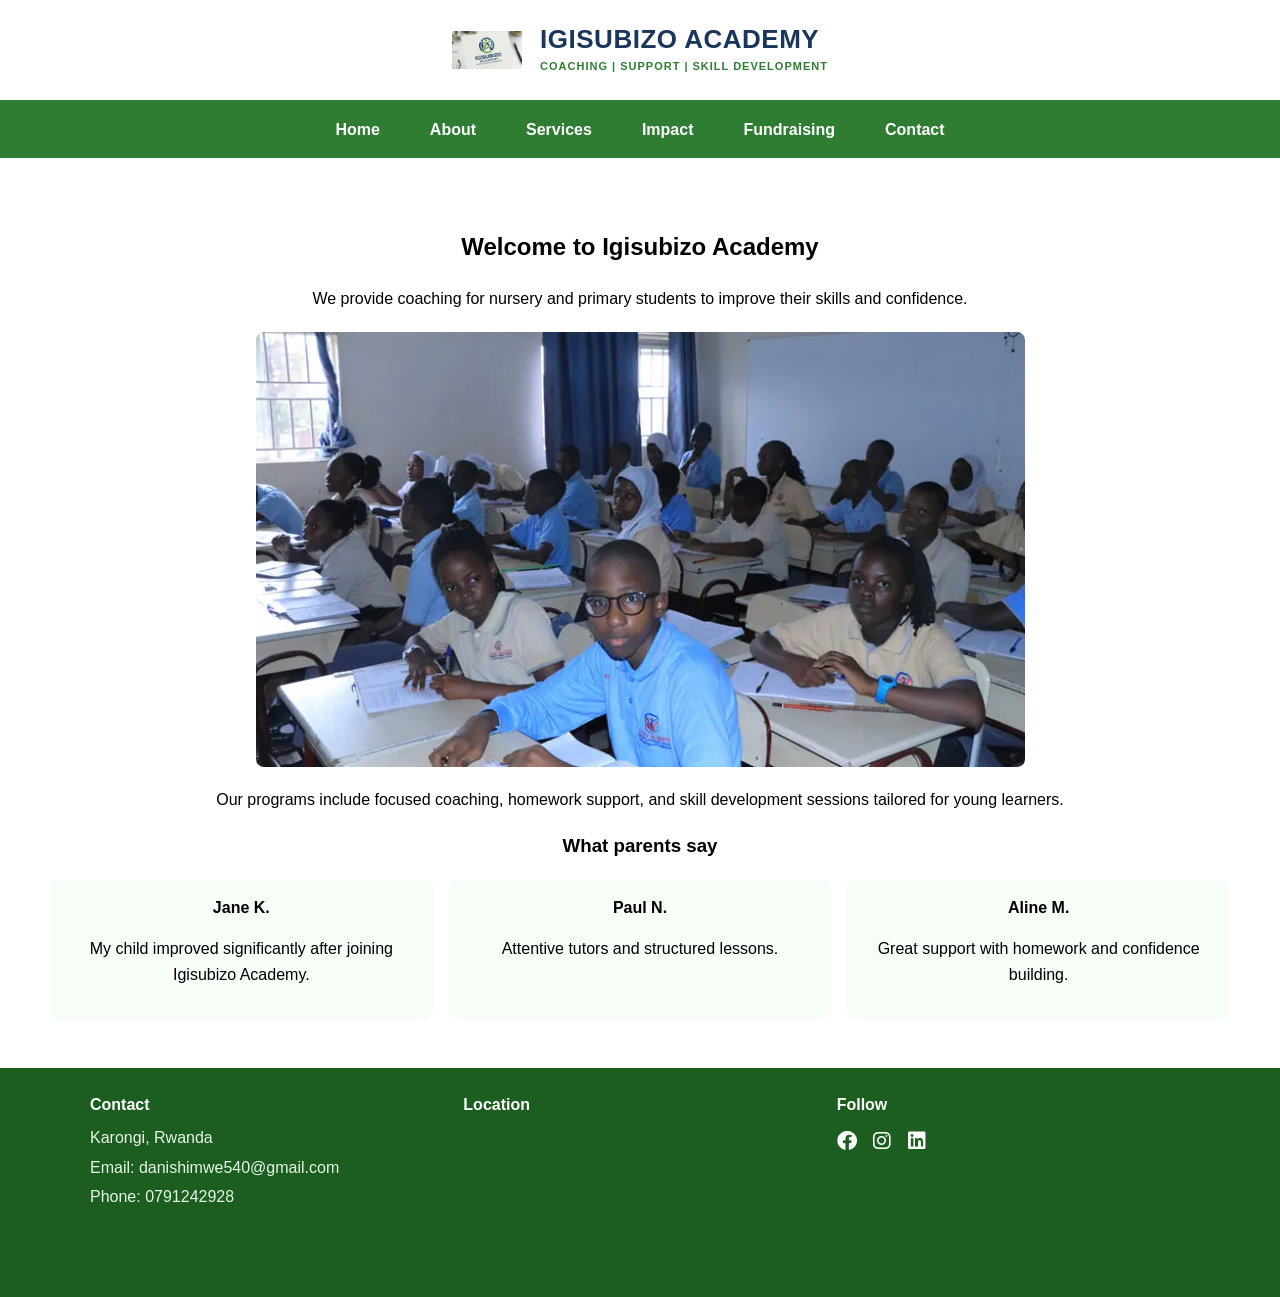
<file: index.html>
<!DOCTYPE html>
<html>
<head>
<title>Igisubizo Academy</title>
<link rel="stylesheet" href="style.css">
<link rel="stylesheet" href="https://cdnjs.cloudflare.com/ajax/libs/font-awesome/6.0.0/css/all.min.css">
</head>

<body>

<header class="main-header">
    <div class="logo-container">
        <img src="logo.png" alt="Igisubizo Academy logo" class="site-logo">
        <div class="logo-text">
            <h1>IGISUBIZO ACADEMY</h1>
            <p class="tagline">Coaching | Support | Skill Development</p>
        </div>
    </div>
</header>

<nav>
<a href="index.html">Home</a>
<a href="about.html">About</a>
<a href="services.html">Services</a>
<a href="impact.html">Impact</a>
<a href="fundraising.html">Fundraising</a>
<a href="contact.html">Contact</a>
</nav>

<main class="site-main">
<section>
<h2>Welcome to Igisubizo Academy</h2>
<p>
We provide coaching for nursery and primary students to improve their skills and confidence.
</p>
<img class="page-image" src="Screenshot 2026-05-26 130623.png"Students learning">
<p>Our programs include focused coaching, homework support, and skill development sessions tailored for young learners.</p>
</div>

<h3>What parents say</h3>
<div class="testimonials">
    <div class="testimonial"><strong>Jane K.</strong><p>My child improved significantly after joining Igisubizo Academy.</p></div>
    <div class="testimonial"><strong>Paul N.</strong><p>Attentive tutors and structured lessons.</p></div>
    <div class="testimonial"><strong>Aline M.</strong><p>Great support with homework and confidence building.</p></div>
</div>

</section>
</main>

<footer>
<div class="footer-content">
    <div class="footer-col contact">
        <h4>Contact</h4>
        <p>Karongi, Rwanda</p>
        <p>Email: <a href="mailto:danishimwe540@gmail.com">danishimwe540@gmail.com</a></p>
        <p>Phone: 0791242928</p>
    </div>
    <div class="footer-col map">
        <h4>Location</h4>
        <iframe src="https://maps.google.com/maps?q=Karongi%2C%20Rwanda&t=&z=12&ie=UTF8&iwloc=&output=embed" frameborder="0" allowfullscreen></iframe>
    </div>
    <div class="footer-col social">
        <h4>Follow</h4>
        <div class="social-icons">
            <a href="https://facebook.com"><i class="fab fa-facebook"></i></a>
            <a href="https://instagram.com"><i class="fab fa-instagram"></i></a>
            <a href="https://linkedin.com"><i class="fab fa-linkedin"></i></a>
            <a href="https://twitter.com"><i class="fab fa-x-twitter"></i></a>
        </div>
    </div>
</div>
</footer>

</body>
</html>
</file>
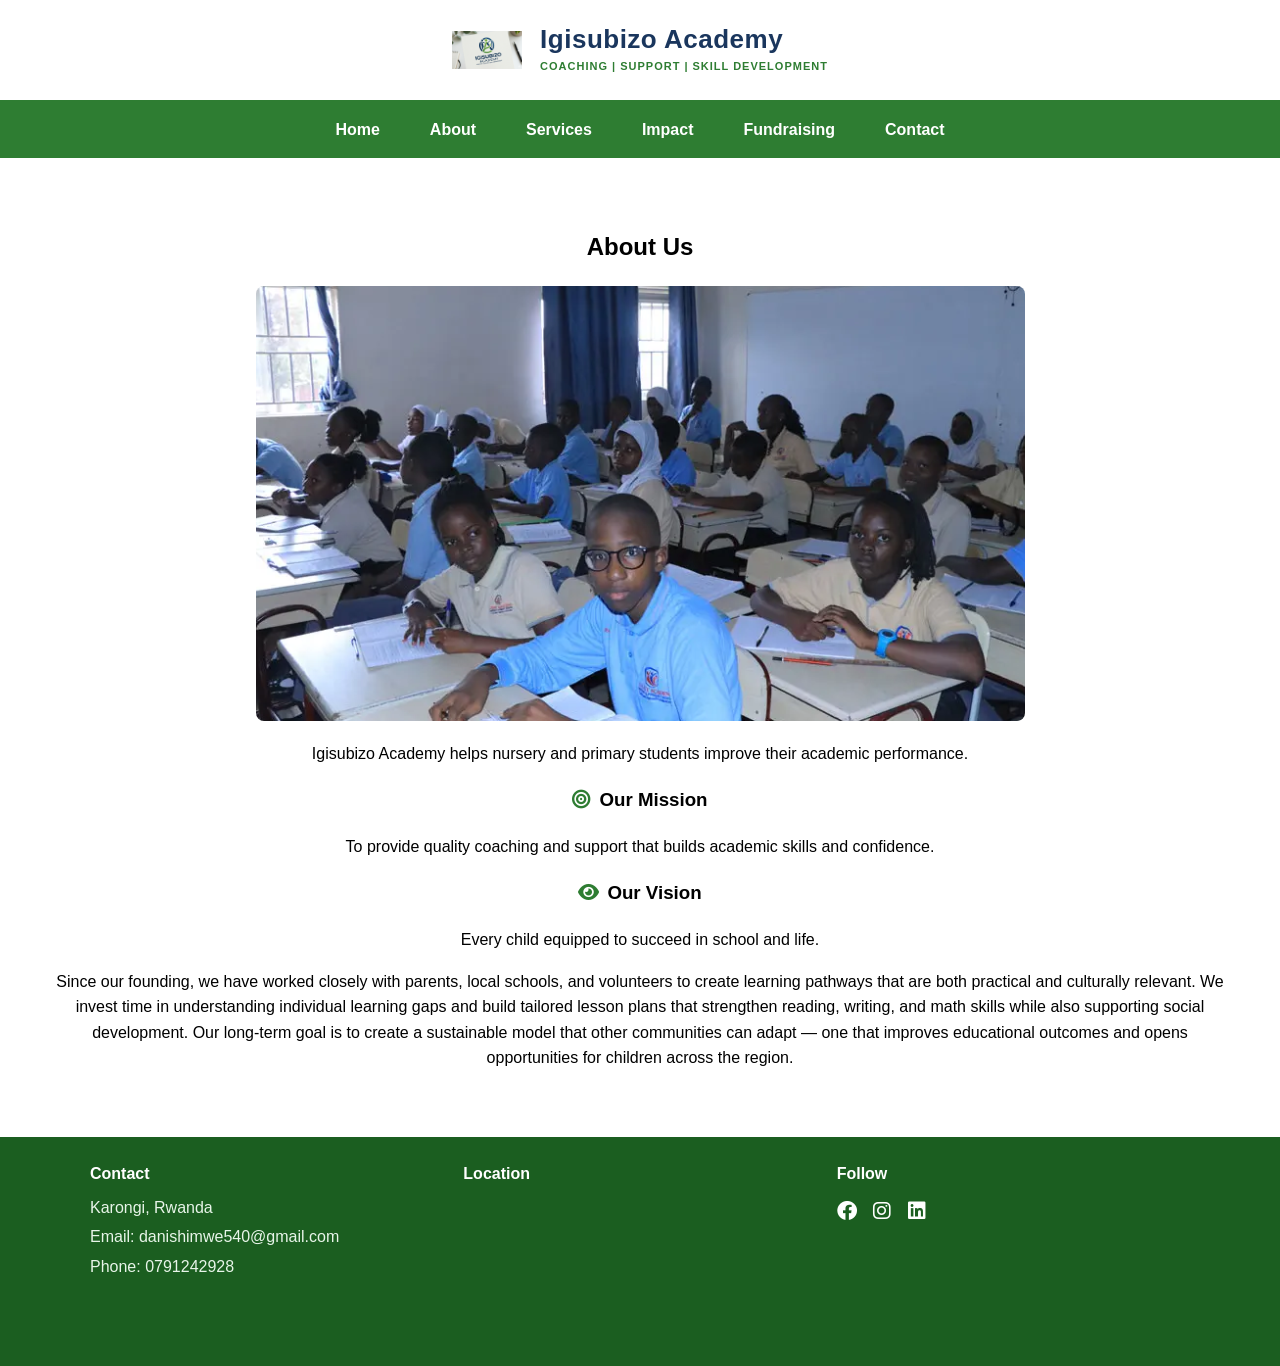
<file: about.html>
<!DOCTYPE html>
<html>
<head>
<title>About</title>
<link rel="stylesheet" href="style.css">
<link rel="stylesheet" href="https://cdnjs.cloudflare.com/ajax/libs/font-awesome/6.0.0/css/all.min.css">
</head>

<body>

<header class="main-header">
<div class="logo-container">
<img src="logo.png" alt="Igisubizo Academy logo" class="site-logo">
<div class="logo-text">
<h1>Igisubizo Academy</h1>
<p class="tagline">COACHING | SUPPORT | SKILL DEVELOPMENT</p>
</div>
</div>
</header>

<nav>
<a href="index.html">Home</a>
<a href="about.html">About</a>
<a href="services.html">Services</a>
<a href="impact.html">Impact</a>
<a href="fundraising.html">Fundraising</a>
<a href="contact.html">Contact</a>
</nav>

<main class="site-main">
<section>
<h2>About Us</h2>
<img class="page-image" src="Screenshot 2026-05-26 130623.png" alt="About us image">
<p>
Igisubizo Academy helps nursery and primary students improve their academic performance.
</p>

<h3><i class="fas fa-bullseye icon"></i>Our Mission</h3>
<p>To provide quality coaching and support that builds academic skills and confidence.</p>

<h3><i class="fas fa-eye icon"></i>Our Vision</h3>
<p>Every child equipped to succeed in school and life.</p>

<p>
Since our founding, we have worked closely with parents, local schools, and volunteers to create learning pathways that are both practical and culturally relevant. We invest time in understanding individual learning gaps and build tailored lesson plans that strengthen reading, writing, and math skills while also supporting social development. Our long-term goal is to create a sustainable model that other communities can adapt — one that improves educational outcomes and opens opportunities for children across the region.
</p>

</section>

<footer>
<div class="footer-content">
	<div class="footer-col contact">
		<h4>Contact</h4>
		<p>Karongi, Rwanda</p>
		<p>Email: <a href="mailto:danishimwe540@gmail.com">danishimwe540@gmail.com</a></p>
		<p>Phone: 0791242928</p>
	</div>
	<div class="footer-col map">
		<h4>Location</h4>
		<iframe src="https://maps.google.com/maps?q=Karongi%2C%20Rwanda&t=&z=12&ie=UTF8&iwloc=&output=embed" frameborder="0" allowfullscreen></iframe>
	</div>
	<div class="footer-col social">
		<h4>Follow</h4>
		<div class="social-icons">
			<a href="#"><i class="fab fa-facebook"></i></a>
			<a href="#"><i class="fab fa-instagram"></i></a>
			<a href="#"><i class="fab fa-linkedin"></i></a>
			<a href="#"><i class="fab fa-x-twitter"></i></a>
		</div>
	</div>
</div>
</footer>

</body>
</html>
</file>
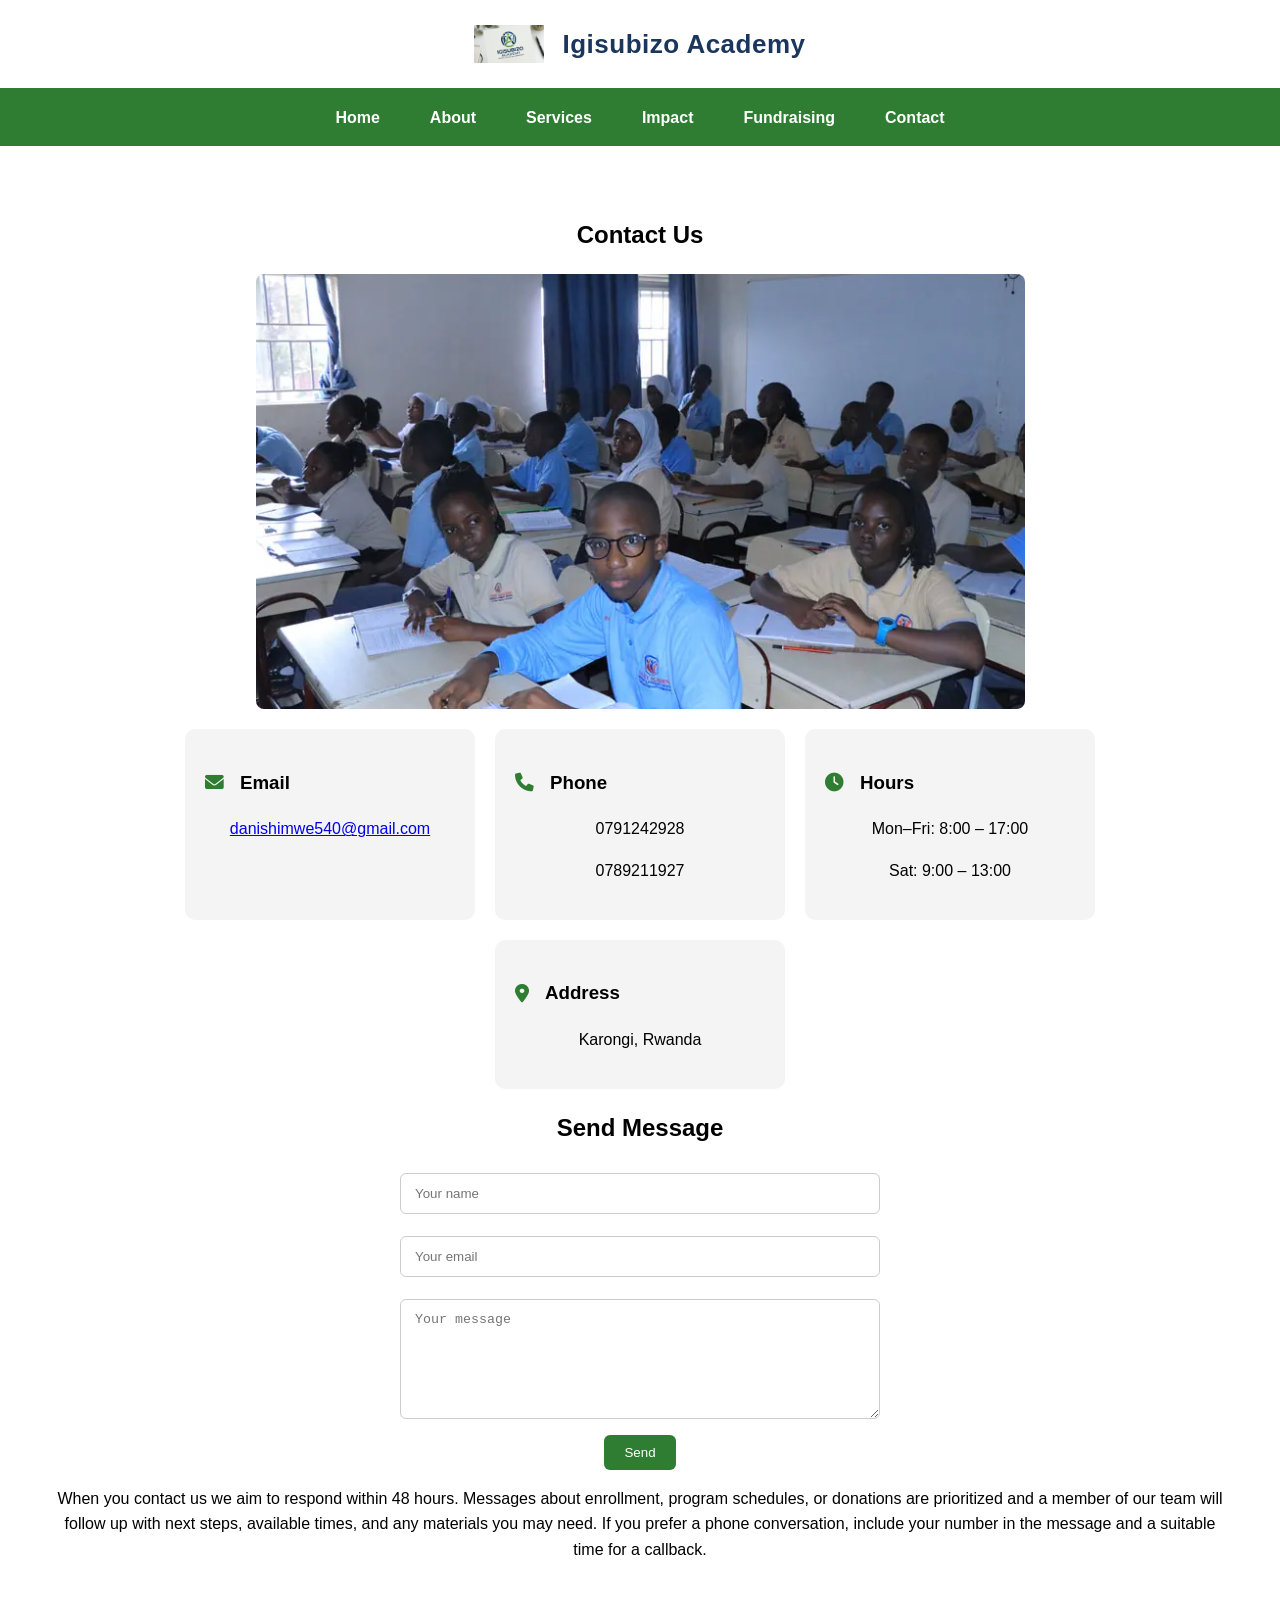
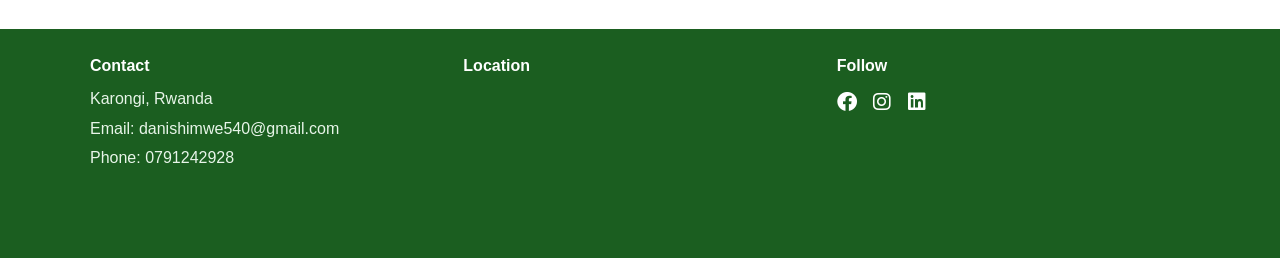
<file: contact.html>
<!DOCTYPE html>
<html>
<head>
<title>Contact</title>
<link rel="stylesheet" href="style.css">
<link rel="stylesheet" href="https://cdnjs.cloudflare.com/ajax/libs/font-awesome/6.0.0/css/all.min.css">
</head>

<body>

<header class="main-header">
<div class="logo-container">
<img src="logo.png" alt="Igisubizo Academy logo" class="site-logo">
<div class="logo-text">
<h1>Igisubizo Academy</h1>
</div>
</div>
</header>

<nav>
<a href="index.html">Home</a>
<a href="about.html">About</a>
<a href="services.html">Services</a>
<a href="impact.html">Impact</a>
<a href="fundraising.html">Fundraising</a>
<a href="contact.html">Contact</a>
</nav>

<main class="site-main">
<section>
<h2>Contact Us</h2>

<img class="page-image" src="Screenshot 2026-05-26 130623.png" alt="Contact illustration">

<div class="contact-info">

<div class="contact-box">
<h3><i class="fas fa-envelope icon"></i>Email</h3>
<p><a href="mailto:danishimwe540@gmail.com">danishimwe540@gmail.com</a></p>
</div>

<div class="contact-box">
<h3><i class="fas fa-phone icon"></i>Phone</h3>
<p>0791242928</p>
<p>0789211927</p>
</div>

<div class="contact-box">
<h3><i class="fas fa-clock icon"></i>Hours</h3>
<p>Mon–Fri: 8:00 – 17:00</p>
<p>Sat: 9:00 – 13:00</p>
</div>

<div class="contact-box">
<h3><i class="fas fa-map-marker-alt icon"></i>Address</h3>
<p>Karongi, Rwanda</p>
</div>

</div>

<h2>Send Message</h2>

<form action="mailto:danishimwe540@gmail.com" method="post" enctype="text/plain">
	<input type="text" name="name" placeholder="Your name" required>
	<input type="email" name="email" placeholder="Your email" required>
	<textarea name="message" placeholder="Your message" required></textarea>
	<button type="submit">Send</button>
</form>
</form>

<p>
When you contact us we aim to respond within 48 hours. Messages about enrollment, program schedules, or donations are prioritized and a member of our team will follow up with next steps, available times, and any materials you may need. If you prefer a phone conversation, include your number in the message and a suitable time for a callback.
</p>
</section>
</main>

<footer>
<div class="footer-content">
	<div class="footer-col contact">
		<h4>Contact</h4>
		<p>Karongi, Rwanda</p>
		<p>Email: <a href="mailto:danishimwe540@gmail.com">danishimwe540@gmail.com</a></p>
		<p>Phone: 0791242928</p>
	</div>
	<div class="footer-col map">
		<h4>Location</h4>
		<iframe src="https://maps.google.com/maps?q=Karongi%2C%20Rwanda&t=&z=12&ie=UTF8&iwloc=&output=embed" frameborder="0" allowfullscreen></iframe>
	</div>
	<div class="footer-col social">
		<h4>Follow</h4>
		<div class="social-icons">
			<a href="https://facebook.com"><i class="fab fa-facebook"></i></a>
			<a href="https://instagram.com"><i class="fab fa-instagram"></i></a>
			<a href="https://linkedin.com"><i class="fab fa-linkedin"></i></a>
			<a href="https://twitter.com"><i class="fab fa-x-twitter"></i></a>
		</div>
	</div>
</div>
</footer>

</body>
</html>
</file>
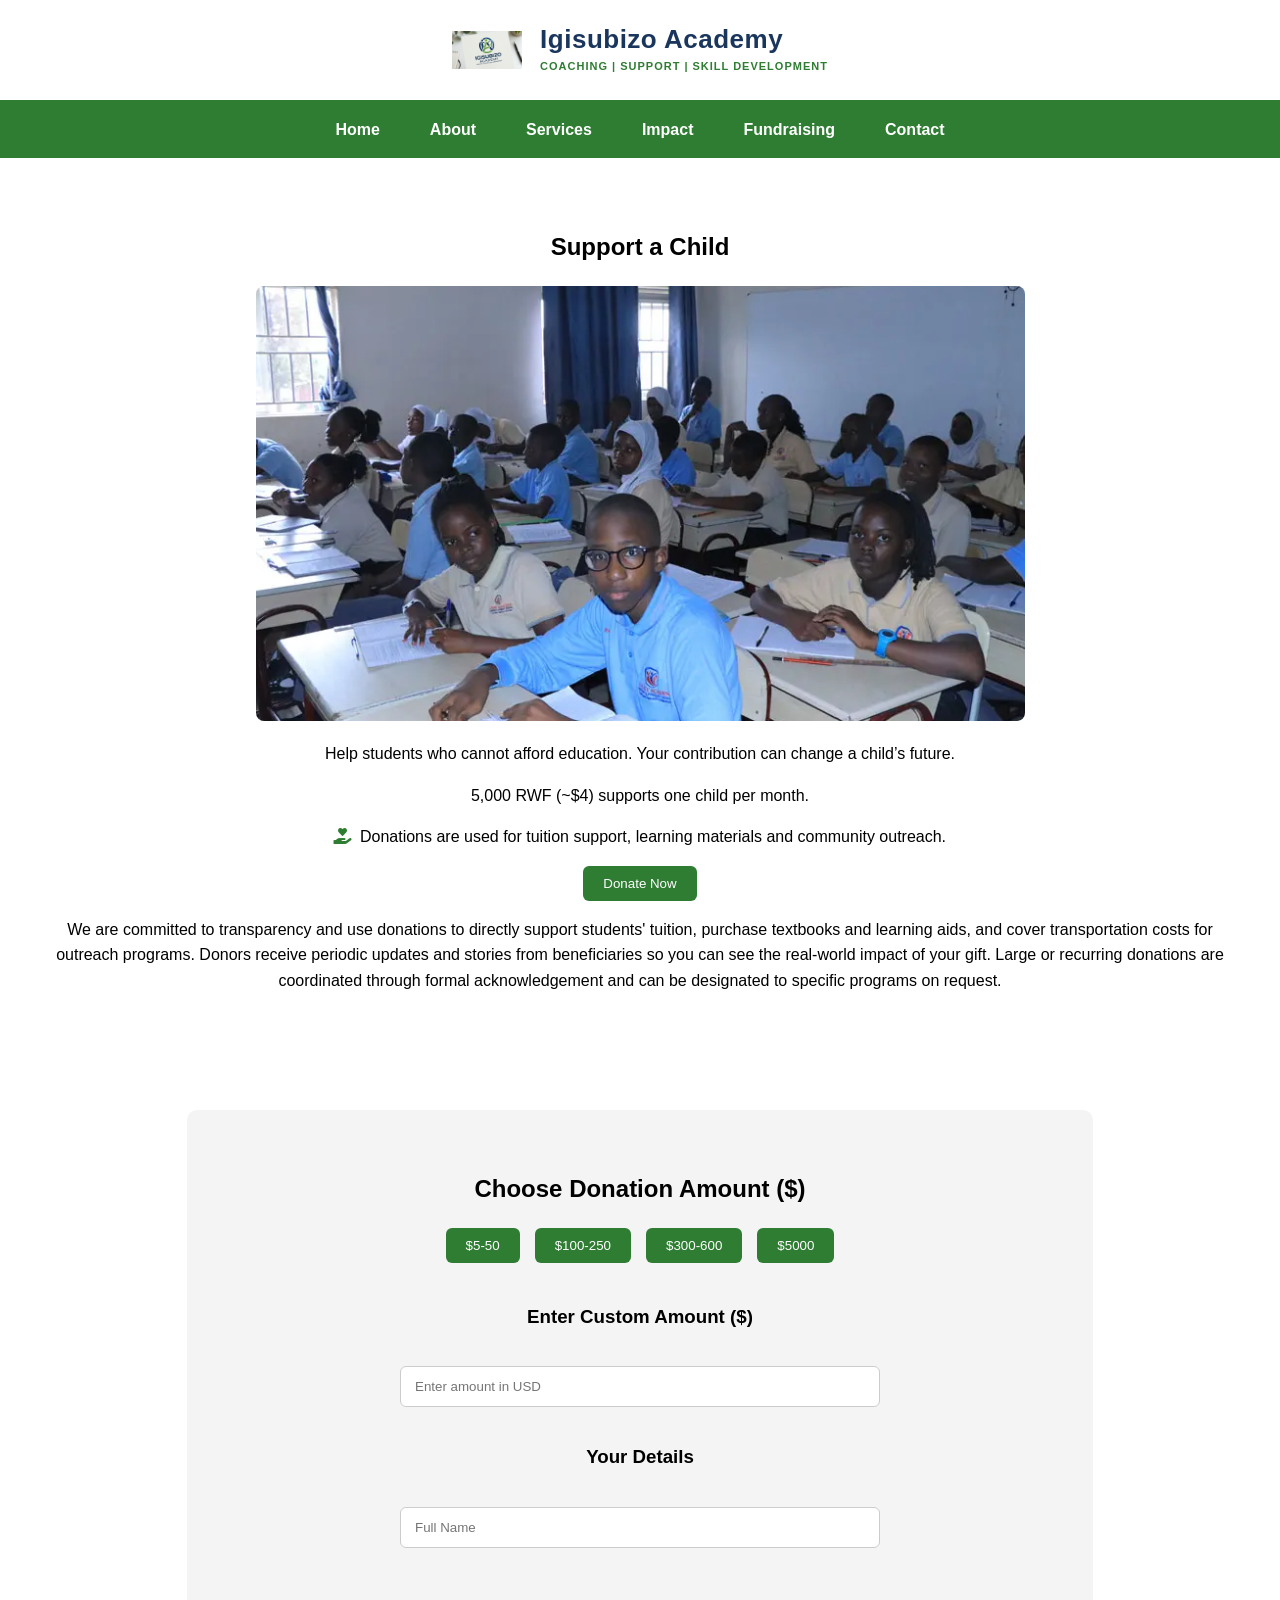
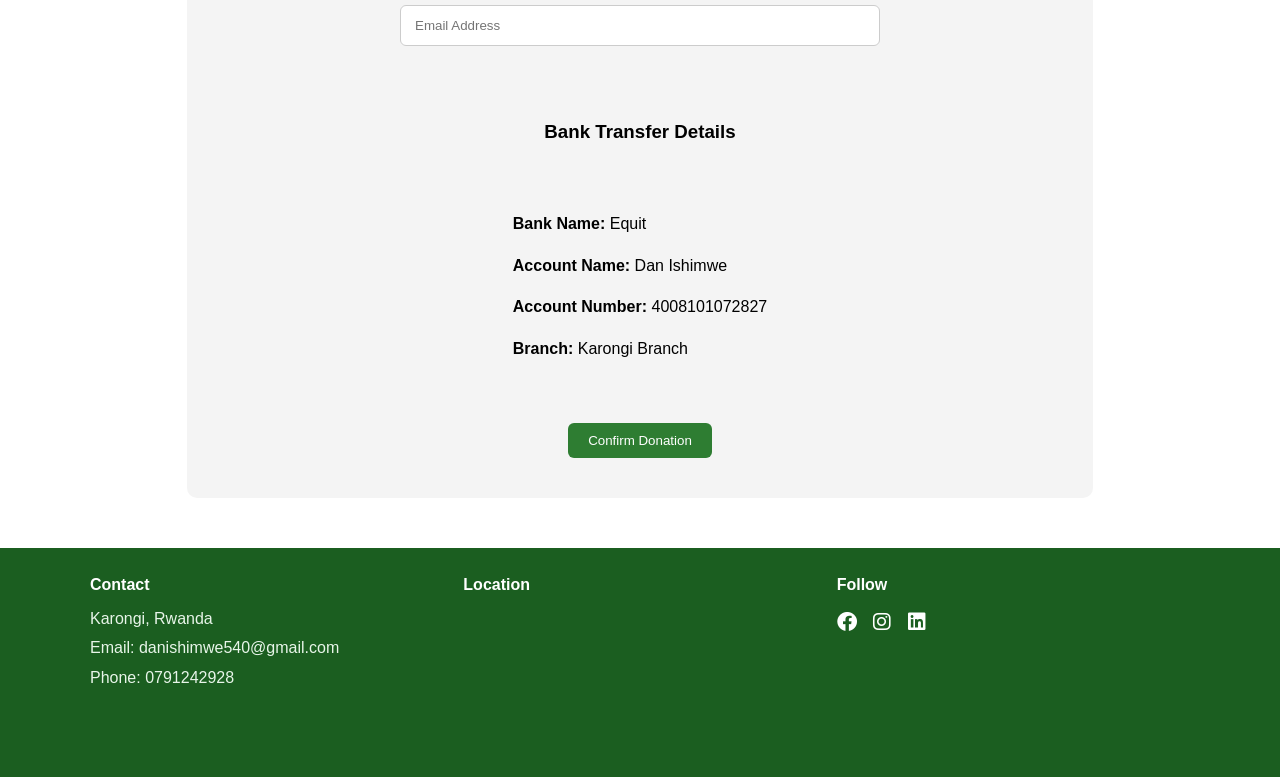
<file: fundraising.html>
<!DOCTYPE html>
<html>
<head>
<title>Fundraising</title>
<link rel="stylesheet" href="style.css">
<link rel="stylesheet" href="https://cdnjs.cloudflare.com/ajax/libs/font-awesome/6.0.0/css/all.min.css">

<style>
/* Extra styling for donation section */
.donate-section {
    background: #f4f4f4;
    padding: 40px;
    border-radius: 10px;
    width: 70%;
    margin: auto;
}

.amount-options {
    display: flex;
    justify-content: center;
    gap: 15px;
    margin: 20px 0;
}

.amount-options button {
    background: #2e7d32;
    color: white;
    border: none;
    padding: 10px 20px;
    cursor: pointer;
}

.bank-details {
    text-align: left;
    margin-top: 20px;
}
</style>

</head>

<body>

<header class="main-header">
<div class="logo-container">
<img src="logo.png" alt="Igisubizo Academy logo" class="site-logo">
<div class="logo-text">
<h1>Igisubizo Academy</h1>
<p class="tagline">COACHING | SUPPORT | SKILL DEVELOPMENT</p>
</div>
</div>
</header>

<nav>
<a href="index.html">Home</a>
<a href="about.html">About</a>
<a href="services.html">Services</a>
<a href="impact.html">Impact</a>
<a href="fundraising.html">Fundraising</a>
<a href="contact.html">Contact</a>
</nav>

<main class="site-main">
<section>
<h2>Support a Child</h2>

<img class="page-image" src="Screenshot 2026-05-26 130623.png" alt="Fundraising image">

<p>
Help students who cannot afford education. Your contribution can change a child’s future.
</p>

<p>
5,000 RWF (~$4) supports one child per month.
</p>

<p><i class="fas fa-hand-holding-heart icon"></i>Donations are used for tuition support, learning materials and community outreach.</p>

<button onclick="document.getElementById('donate').scrollIntoView()">
Donate Now
</button>
<p>
We are committed to transparency and use donations to directly support students' tuition, purchase textbooks and learning aids, and cover transportation costs for outreach programs. Donors receive periodic updates and stories from beneficiaries so you can see the real-world impact of your gift. Large or recurring donations are coordinated through formal acknowledgement and can be designated to specific programs on request.
</p>
</section>

<!-- DONATION FORM -->
<section id="donate">

<div class="donate-section">

<h2>Choose Donation Amount ($)</h2>

<div class="amount-options">
<button>$5-50</button>
<button>$100-250</button>
<button>$300-600</button>
<button>$5000</button>
</div>

<form>

<h3>Enter Custom Amount ($)</h3>
<input type="number" name="amount" placeholder="Enter amount in USD">

<h3>Your Details</h3>
<input type="text" name="fullname" placeholder="Full Name"><br>
<input type="email" name="email" placeholder="Email Address"><br>

<h3>Bank Transfer Details</h3>

<div class="bank-details">
<p><strong>Bank Name:</strong> Equit</p>
<p><strong>Account Name:</strong> Dan Ishimwe</p>
<p><strong>Account Number:</strong> 4008101072827</p>
<p><strong>Branch:</strong> Karongi Branch</p>
</div>

<br>

<button>Confirm Donation</button>

</form>

</div>

</section>
</main>

<footer>
<div class="footer-content">
    <div class="footer-col contact">
        <h4>Contact</h4>
        <p>Karongi, Rwanda</p>
        <p>Email: <a href="mailto:danishimwe540@gmail.com">danishimwe540@gmail.com</a></p>
        <p>Phone: 0791242928</p>
    </div>
    <div class="footer-col map">
        <h4>Location</h4>
        <iframe src="https://maps.google.com/maps?q=Karongi%2C%20Rwanda&t=&z=12&ie=UTF8&iwloc=&output=embed" frameborder="0" allowfullscreen></iframe>
    </div>
    <div class="footer-col social">
        <h4>Follow</h4>
        <div class="social-icons">
            <a href="https://facebook.com"><i class="fab fa-facebook"></i></a>
            <a href="https://instagram.com"><i class="fab fa-instagram"></i></a>
            <a href="https://linkedin.com"><i class="fab fa-linkedin"></i></a>
            <a href="https://twitter.com"><i class="fab fa-x-twitter"></i></a>
        </div>
    </div>
</div>
</footer>

</body>
</html>
</file>
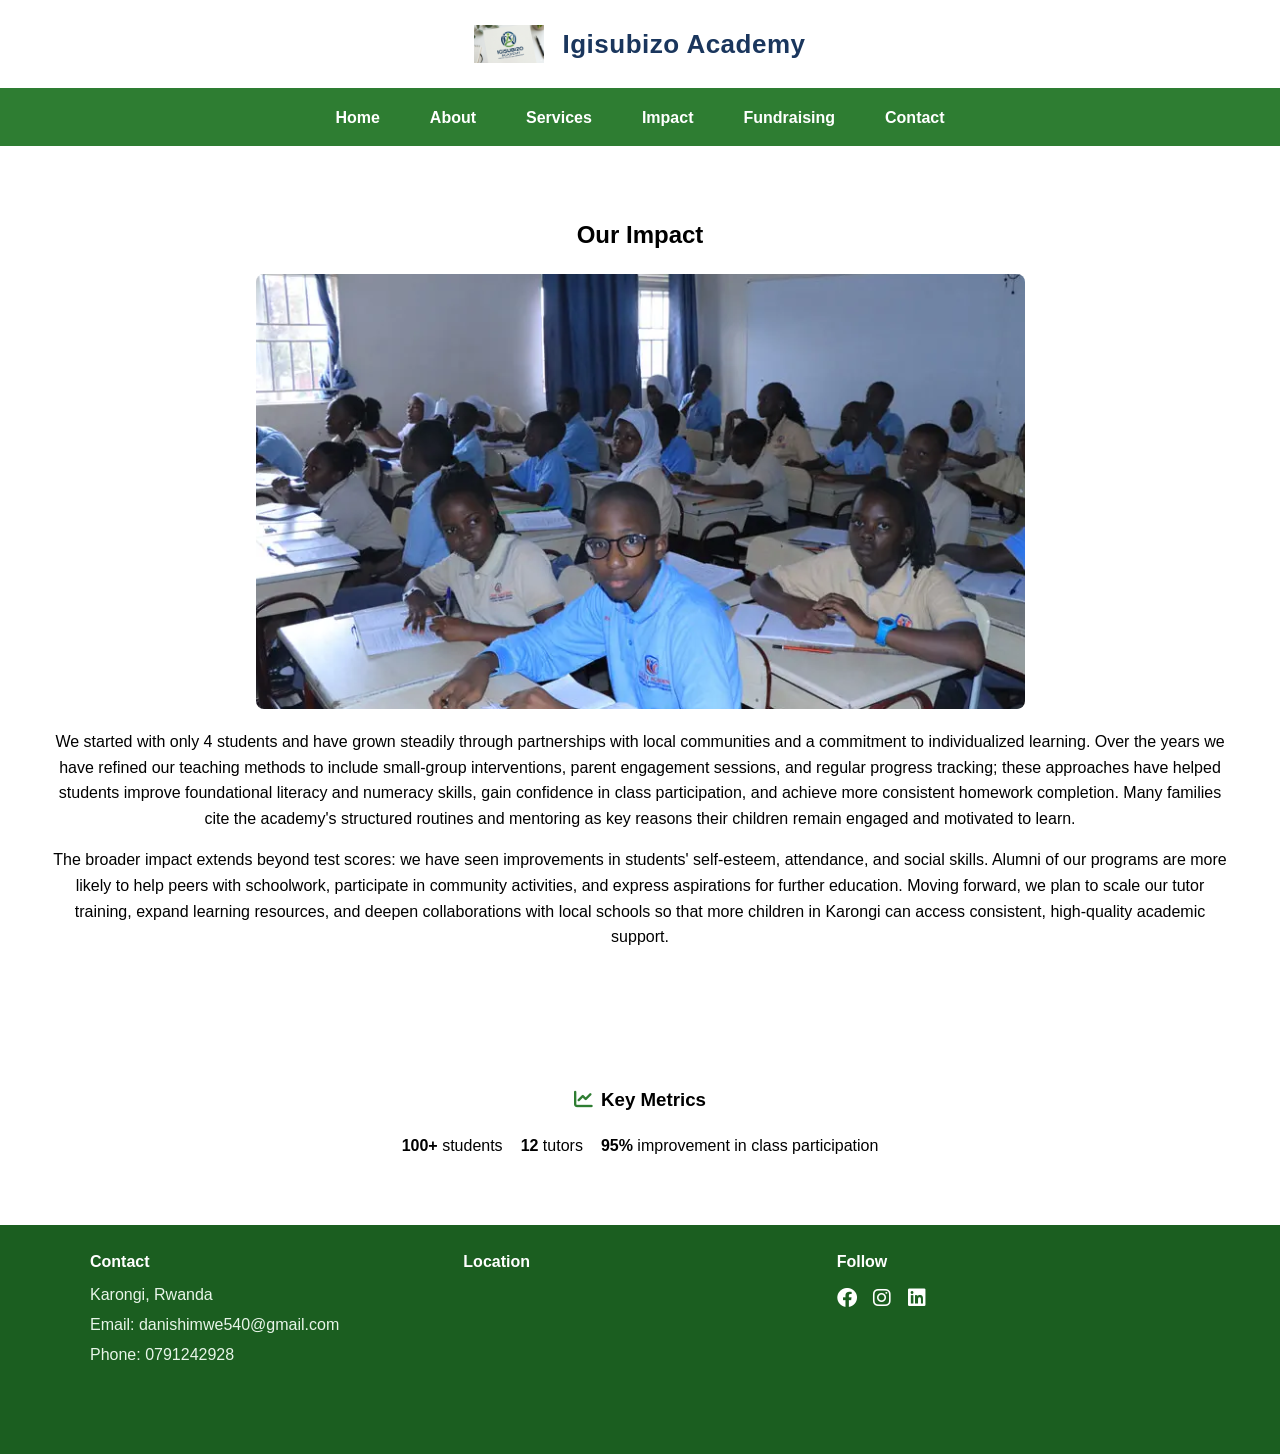
<file: impact.html>
<!DOCTYPE html>
<html>
<head>
<title>Impact</title>
<link rel="stylesheet" href="style.css">
<link rel="stylesheet" href="https://cdnjs.cloudflare.com/ajax/libs/font-awesome/6.0.0/css/all.min.css">
</head>

<body>

<header class="main-header">
<div class="logo-container">
<img src="logo.png" alt="Igisubizo Academy logo" class="site-logo">
<div class="logo-text">
<h1>Igisubizo Academy</h1>
</div>
</div>
</header>

<nav>
<a href="index.html">Home</a>
<a href="about.html">About</a>
<a href="services.html">Services</a>
<a href="impact.html">Impact</a>
<a href="fundraising.html">Fundraising</a>
<a href="contact.html">Contact</a>
</nav>
<main class="site-main">
<section>
<h2>Our Impact</h2>
<img class="page-image" src="Screenshot 2026-05-26 130623.png" alt="Impact image">
<p>
We started with only 4 students and have grown steadily through partnerships with local communities and a commitment to individualized learning. Over the years we have refined our teaching methods to include small-group interventions, parent engagement sessions, and regular progress tracking; these approaches have helped students improve foundational literacy and numeracy skills, gain confidence in class participation, and achieve more consistent homework completion. Many families cite the academy's structured routines and mentoring as key reasons their children remain engaged and motivated to learn.
</p>

<p>
The broader impact extends beyond test scores: we have seen improvements in students' self-esteem, attendance, and social skills. Alumni of our programs are more likely to help peers with schoolwork, participate in community activities, and express aspirations for further education. Moving forward, we plan to scale our tutor training, expand learning resources, and deepen collaborations with local schools so that more children in Karongi can access consistent, high-quality academic support.
</p>
</section>
<section>
<h3><i class="fas fa-chart-line icon"></i>Key Metrics</h3>
<ul style="list-style:none; padding:0; display:flex; gap:18px; justify-content:center; flex-wrap:wrap;">
	<li><strong>100+</strong> students</li>
	<li><strong>12</strong> tutors</li>
	<li><strong>95%</strong> improvement in class participation</li>
</ul>
</section>
</main>

<footer>
<div class="footer-content">
	<div class="footer-col contact">
		<h4>Contact</h4>
		<p>Karongi, Rwanda</p>
		<p>Email: <a href="mailto:danishimwe540@gmail.com">danishimwe540@gmail.com</a></p>
		<p>Phone: 0791242928</p>
	</div>
	<div class="footer-col map">
		<h4>Location</h4>
		<iframe src="https://maps.google.com/maps?q=Karongi%2C%20Rwanda&t=&z=12&ie=UTF8&iwloc=&output=embed" frameborder="0" allowfullscreen></iframe>
	</div>
	<div class="footer-col social">
		<h4>Follow</h4>
		<div class="social-icons">
			<a href="#"><i class="fab fa-facebook"></i></a>
			<a href="#"><i class="fab fa-instagram"></i></a>
			<a href="#"><i class="fab fa-linkedin"></i></a>
			<a href="#"><i class="fab fa-x-twitter"></i></a>
		</div>
	</div>
</div>
</footer>
</body>
</html>
</file>
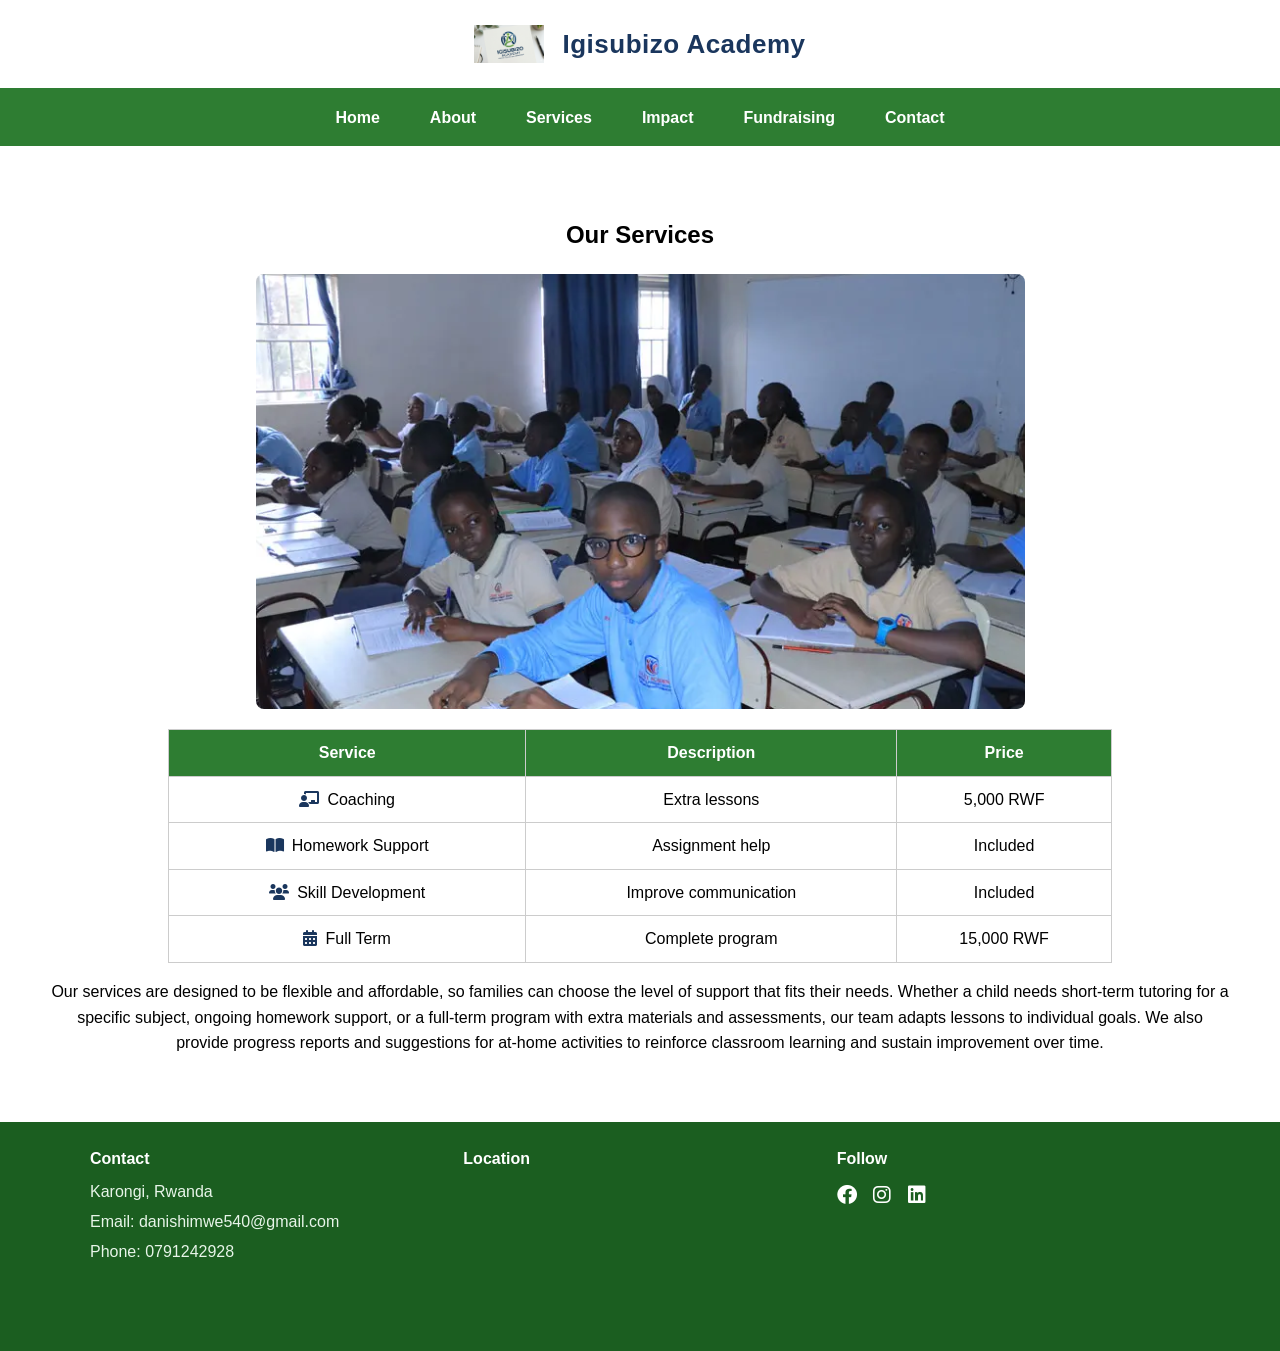
<file: services.html>
<!DOCTYPE html>
<html>
<head>
<title>Services</title>
<link rel="stylesheet" href="style.css">
<link rel="stylesheet" href="https://cdnjs.cloudflare.com/ajax/libs/font-awesome/6.0.0/css/all.min.css">
</head>

<body>

<header class="main-header">
<div class="logo-container">
<img src="logo.png" alt="Igisubizo Academy logo" class="site-logo">
<div class="logo-text">
<h1>Igisubizo Academy</h1>
</div>
</div>
</header>

<nav>
<a href="index.html">Home</a>
<a href="about.html">About</a>
<a href="services.html">Services</a>
<a href="impact.html">Impact</a>
<a href="fundraising.html">Fundraising</a>
<a href="contact.html">Contact</a>
</nav>

<main class="site-main">
<section>
<h2>Our Services</h2>
<img class="page-image" src="Screenshot 2026-05-26 130623.png">
<table width="80%" cellpadding="10">
<tr>
<th>Service</th>
<th>Description</th>
<th>Price</th>
</tr>

<tr>
<td><i class="fas fa-chalkboard-teacher service-icon"></i>Coaching</td>
<td>Extra lessons</td>
<td>5,000 RWF</td>
</tr>

<tr>
<td><i class="fas fa-book-open service-icon"></i>Homework Support</td>
<td>Assignment help</td>
<td>Included</td>
</tr>

<tr>
<td><i class="fas fa-users service-icon"></i>Skill Development</td>
<td>Improve communication</td>
<td>Included</td>
</tr>

<tr>
<td><i class="fas fa-calendar-alt service-icon"></i>Full Term</td>
<td>Complete program</td>
<td>15,000 RWF</td>
</tr>

</table>

<p>
Our services are designed to be flexible and affordable, so families can choose the level of support that fits their needs. Whether a child needs short-term tutoring for a specific subject, ongoing homework support, or a full-term program with extra materials and assessments, our team adapts lessons to individual goals. We also provide progress reports and suggestions for at-home activities to reinforce classroom learning and sustain improvement over time.
</p>

</section>
</main>

<footer>
<div class="footer-content">
	<div class="footer-col contact">
		<h4>Contact</h4>
		<p>Karongi, Rwanda</p>
		<p>Email: <a href="mailto:danishimwe540@gmail.com">danishimwe540@gmail.com</a></p>
		<p>Phone: 0791242928</p>
	</div>
	<div class="footer-col map">
		<h4>Location</h4>
		<iframe src="https://maps.google.com/maps?q=Karongi%2C%20Rwanda&t=&z=12&ie=UTF8&iwloc=&output=embed" frameborder="0" allowfullscreen></iframe>
	</div>
	<div class="footer-col social">
		<h4>Follow</h4>
		<div class="social-icons">
			<a href="#"><i class="fab fa-facebook"></i></a>
			<a href="#"><i class="fab fa-instagram"></i></a>
			<a href="#"><i class="fab fa-linkedin"></i></a>
			<a href="#"><i class="fab fa-x-twitter"></i></a>
		</div>
	</div>
</div>
</footer>

</body>
</html>
</file>
<file: style.css>
html, body {
    height: 100%;
}

body {
    margin: 0;
    font-family: Arial, sans-serif;
    line-height: 1.6;
    display: flex;
    flex-direction: column;
    min-height: 100vh;
}

/* HEADER */
.main-header {
    display: flex;
    justify-content: center;
    padding: 25px;
    background: #ffffff; /* white background makes logo visible */
    border-bottom: 2px solid #2e7d32;
}

/* --- HEADER & LOGO LAYOUT --- */
.main-header {
    display: flex;
    justify-content: center;
    align-items: center;
    padding: 25px 20px;
    background: #ffffff;
}

.logo-container {
    display: flex;
    align-items: center;
    gap: 18px;
}

.site-logo {
    width: 70px;
    height: auto;
    display: block;
}

/* --- THE PURE CSS LOGO GRAPHIC --- */
.css-logo-icon {
    position: relative;
    width: 70px;
    height: 70px;
}

/* Dark blue outer circle border */
.logo-circle {
    width: 100%;
    height: 100%;
    border: 4px solid #1a365d; /* Dark navy blue */
    border-radius: 50%;
    position: relative;
    box-sizing: border-box;
    display: flex;
    justify-content: center;
    align-items: center;
}

/* Left side of the green book/leaf shape */
.logo-leaf-left {
    position: absolute;
    bottom: 15px;
    left: 15px;
    width: 18px;
    height: 28px;
    background: #2e7d32; /* Your primary green */
    border-radius: 15px 0 15px 15px;
    transform: rotate(-15deg);
}

/* Right side of the green book/leaf shape */
.logo-leaf-right {
    position: absolute;
    bottom: 15px;
    right: 15px;
    width: 18px;
    height: 28px;
    background: #4caf50; /* Slightly lighter accent green */
    border-radius: 0 15px 15px 15px;
    transform: rotate(15deg);
}

/* Small dot representing a graduation cap tip or a growing student */
.logo-cap-dot {
    position: absolute;
    top: 14px;
    width: 10px;
    height: 10px;
    background: #1a365d;
    border-radius: 50%;
}

/* --- LOGO TEXT TYPOGRAPHY --- */
.logo-text {
    display: flex;
    flex-direction: column;
}

.logo-text h1 {
    font-family: 'Arial Black', Gadget, sans-serif;
    font-size: 26px;
    color: #1a365d;
    margin: 0;
    letter-spacing: 0.5px;
    line-height: 1.1;
}

.logo-text .tagline {
    font-family: Arial, sans-serif;
    font-size: 11px;
    color: #2e7d32;
    text-transform: uppercase;
    font-weight: bold;
    letter-spacing: 1px;
    margin: 4px 0 0 0;
}

/* --- MOBILE RESPONSIVENESS --- */
@media (max-width: 768px) {
    .logo-container {
        flex-direction: column;
        text-align: center;
    }
    .logo-text h1 {
        font-size: 22px;
    }
}

.tagline {
    margin: 0;
    font-size: 13px;
    color: #555;
}

/* NAVIGATION */
nav {
    display: flex;
    justify-content: center;
    background: #2e7d32;
}

nav a {
    color: white;
    padding: 15px 25px;
    text-decoration: none;
    font-weight: bold;
}

nav a:hover {
    background: #1b5e20;
}

/* SECTION */
/* main content area grows to push footer to bottom */
.site-main {
    flex: 1 0 auto;
}

section {
    padding: 50px;
    text-align: center;
}

.page-image {
    max-width: 100%;
    height: auto;
    border-radius: 8px;
    display: block;
    margin: 20px auto;
}

/* icons */
.icon {
    margin-right: 8px;
    color: #2e7d32;
}

.contact-box h3 {
    display: flex;
    align-items: center;
    gap: 8px;
}

.service-icon {
    color: #1a365d;
    margin-right: 8px;
}

/* testimonials */
.testimonials {
    display: grid;
    grid-template-columns: repeat(auto-fit, minmax(220px, 1fr));
    gap: 16px;
    margin-top: 20px;
}
.testimonial {
    background: #f7fdf7;
    padding: 14px;
    border-radius: 8px;
    box-shadow: 0 1px 2px rgba(0,0,0,0.04);
}

/* responsive video */
.video-wrapper {
    position: relative;
    padding-bottom: 56.25%;
    height: 0;
    overflow: hidden;
    max-width: 800px;
    margin: 18px auto;
}
.video-wrapper iframe {
    position: absolute;
    top: 0;
    left: 0;
    width: 100%;
    height: 100%;
    border: 0;
    border-radius: 6px;
}

/* CONTACT */
.contact-info {
    display: flex;
    justify-content: center;
    gap: 20px;
    flex-wrap: wrap;
}

.contact-box {
    background: #f4f4f4;
    padding: 20px;
    width: 250px;
    border-radius: 10px;
}

/* TABLE */
table {
    border-collapse: collapse;
    margin: auto;
}

th, td {
    border: 1px solid #ccc;
}

th {
    background: #2e7d32;
    color: white;
}

/* FORM */
/* Form styling */
form {
    display: flex;
    flex-direction: column;
    align-items: center;
    gap: 10px;
}

form input, form textarea {
    width: 80%;
    max-width: 480px;
    padding: 12px 14px;
    margin: 6px 0;
    border: 1px solid #ccc;
    border-radius: 6px;
    box-sizing: border-box;
}

form input:focus, form textarea:focus {
    outline: none;
    border-color: #2e7d32;
    box-shadow: 0 0 0 3px rgba(46,125,50,0.08);
}

form textarea {
    min-height: 120px;
    resize: vertical;
}

/* BUTTON */
button {
    background: #2e7d32;
    color: white;
    padding: 10px 20px;
    border: none;
    border-radius: 6px;
    cursor: pointer;
}

button:hover {
    background: #1b5e20;
}

/* FOOTER */
footer {
    background: #1b5e20;
    color: white;
    padding: 24px 18px;
    margin-top: auto;
}

.footer-content {
    display: flex;
    gap: 20px;
    justify-content: space-between;
    align-items: flex-start;
    max-width: 1100px;
    margin: 0 auto;
}

.footer-col {
    flex: 1 1 220px;
}

.footer-col h4 {
    margin: 0 0 8px 0;
}

.footer-col p, .footer-col a {
    color: #e8f5e9;
    margin: 4px 0;
    text-decoration: none;
}

.footer-col .social-icons a {
    color: white;
    margin-right: 12px;
    font-size: 20px;
}

.footer-col .social-icons a:hover {
    color: #a5d6a7;
}

.footer-col.map iframe {
    width: 100%;
    height: 140px;
    border: 0;
    border-radius: 6px;
}

/* RESPONSIVE */
@media (max-width: 768px) {
    nav {
        flex-direction: column;
    }

    .footer-content {
        flex-direction: column;
        gap: 14px;
        align-items: center;
        text-align: center;
    }

    .footer-col.map iframe {
        height: 200px;
    }
}
</file>
